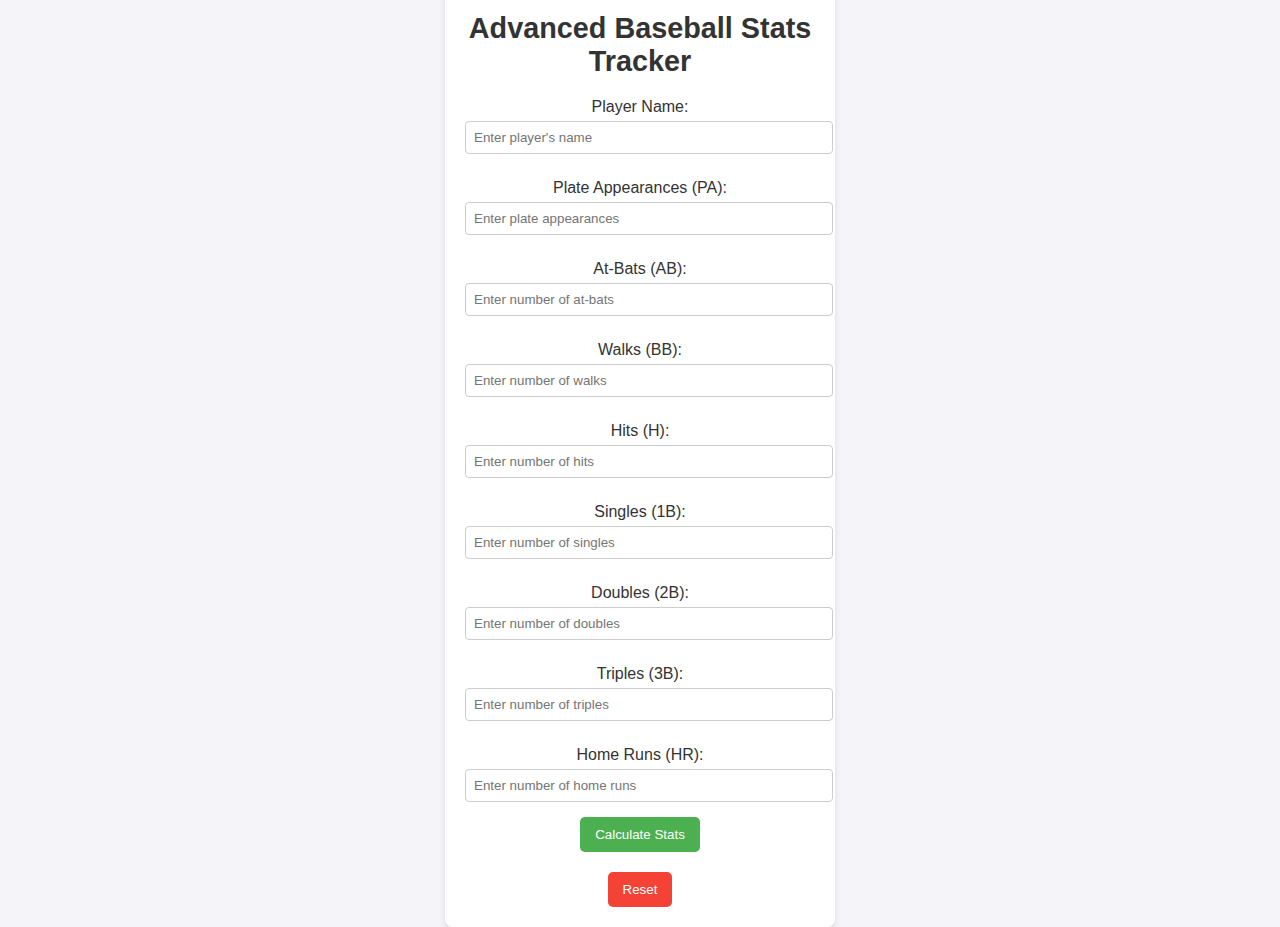
<file: baseball-statistics.html>
<!DOCTYPE html>
<html lang="en">
<head>
    <meta charset="UTF-8">
    <meta name="viewport" content="width=device-width, initial-scale=1.0">
    <title>Advanced Baseball Stats Tracker</title>
    <style>
        body {
            font-family: Arial, sans-serif;
            background-color: #f4f4f9;
            color: #333;
            display: flex;
            justify-content: center;
            align-items: center;
            height: 100vh;
            margin: 0;
        }

        .container {
            background-color: white;
            padding: 20px;
            border-radius: 8px;
            box-shadow: 0 4px 6px rgba(0, 0, 0, 0.1);
            text-align: center;
            width: 350px;
        }

        h1 {
            font-size: 1.8rem;
            margin-bottom: 20px;
        }

        label {
            font-size: 1rem;
            display: block;
            margin: 10px 0 5px;
        }

        input {
            width: 100%;
            padding: 8px;
            margin-bottom: 15px;
            border: 1px solid #ccc;
            border-radius: 4px;
        }

        button {
            padding: 10px 15px;
            background-color: #4CAF50;
            color: white;
            border: none;
            border-radius: 5px;
            cursor: pointer;
        }

        button:hover {
            background-color: #45a049;
        }

        #reset-btn {
            padding: 10px 15px;
            background-color: #f44336;
            color: white;
            border: none;
            border-radius: 5px;
            cursor: pointer;
            margin-top: 20px;
        }

        #reset-btn:hover {
            background-color: #d32f2f;
        }

        #stats-result {
            margin-top: 20px;
            display: none;
        }

        .result {
            margin: 5px 0;
        }
    </style>
</head>
<body>
    <div class="container">
        <h1>Advanced Baseball Stats Tracker</h1>
        <form id="stats-form">
            <label for="player-name">Player Name:</label>
            <input type="text" id="player-name" placeholder="Enter player's name" required><br>

            <label for="plate-appearances">Plate Appearances (PA):</label>
            <input type="number" id="plate-appearances" placeholder="Enter plate appearances" required><br>

            <label for="at-bats">At-Bats (AB):</label>
            <input type="number" id="at-bats" placeholder="Enter number of at-bats" required><br>

            <label for="walks">Walks (BB):</label>
            <input type="number" id="walks" placeholder="Enter number of walks" required><br>

            <label for="hits">Hits (H):</label>
            <input type="number" id="hits" placeholder="Enter number of hits" required><br>

            <label for="singles">Singles (1B):</label>
            <input type="number" id="singles" placeholder="Enter number of singles" required><br>

            <label for="doubles">Doubles (2B):</label>
            <input type="number" id="doubles" placeholder="Enter number of doubles" required><br>

            <label for="triples">Triples (3B):</label>
            <input type="number" id="triples" placeholder="Enter number of triples" required><br>

            <label for="homeruns">Home Runs (HR):</label>
            <input type="number" id="homeruns" placeholder="Enter number of home runs" required><br>

            <button type="submit">Calculate Stats</button>
        </form>

        <div id="stats-result">
            <h2>Player Stats</h2>
            <p id="result-name"></p>
            <p id="batting-average" class="result"></p>
            <p id="on-base-percentage" class="result"></p>
            <p id="slugging-percentage" class="result"></p>
            <p id="ops" class="result"></p>
        </div>

        <button id="reset-btn">Reset</button>
    </div>

    <script>
        document.getElementById('stats-form').addEventListener('submit', function(e) {
            e.preventDefault();

            // Get input values
            const playerName = document.getElementById('player-name').value;
            const plateAppearances = parseInt(document.getElementById('plate-appearances').value);
            const atBats = parseInt(document.getElementById('at-bats').value);
            const walks = parseInt(document.getElementById('walks').value);
            const hits = parseInt(document.getElementById('hits').value);
            const singles = parseInt(document.getElementById('singles').value);
            const doubles = parseInt(document.getElementById('doubles').value);
            const triples = parseInt(document.getElementById('triples').value);
            const homeruns = parseInt(document.getElementById('homeruns').value);

            // Validate input values
            if (atBats === 0) {
                alert("At-bats cannot be zero.");
                return;
            }

            // Calculate statistics
            const battingAverage = (hits / atBats).toFixed(3);
            const onBasePercentage = ((hits + walks) / plateAppearances).toFixed(3);
            const sluggingPercentage = ((singles + 2 * doubles + 3 * triples + 4 * homeruns) / atBats).toFixed(3);
            const ops = (parseFloat(onBasePercentage) + parseFloat(sluggingPercentage)).toFixed(3);

            // Display results
            document.getElementById('result-name').textContent = `Player: ${playerName}`;
            document.getElementById('batting-average').textContent = `Batting Average: ${battingAverage}`;
            document.getElementById('on-base-percentage').textContent = `On-Base Percentage: ${onBasePercentage}`;
            document.getElementById('slugging-percentage').textContent = `Slugging Percentage: ${sluggingPercentage}`;
            document.getElementById('ops').textContent = `On-Base Plus Slugging (OPS): ${ops}`;

            // Show the result section
            document.getElementById('stats-result').style.display = 'block';
        });

        document.getElementById('reset-btn').addEventListener('click', function() {
            // Reset form inputs
            document.getElementById('stats-form').reset();
            document.getElementById('stats-result').style.display = 'none';
        });
    </script>
</body>
</html>
</file>
